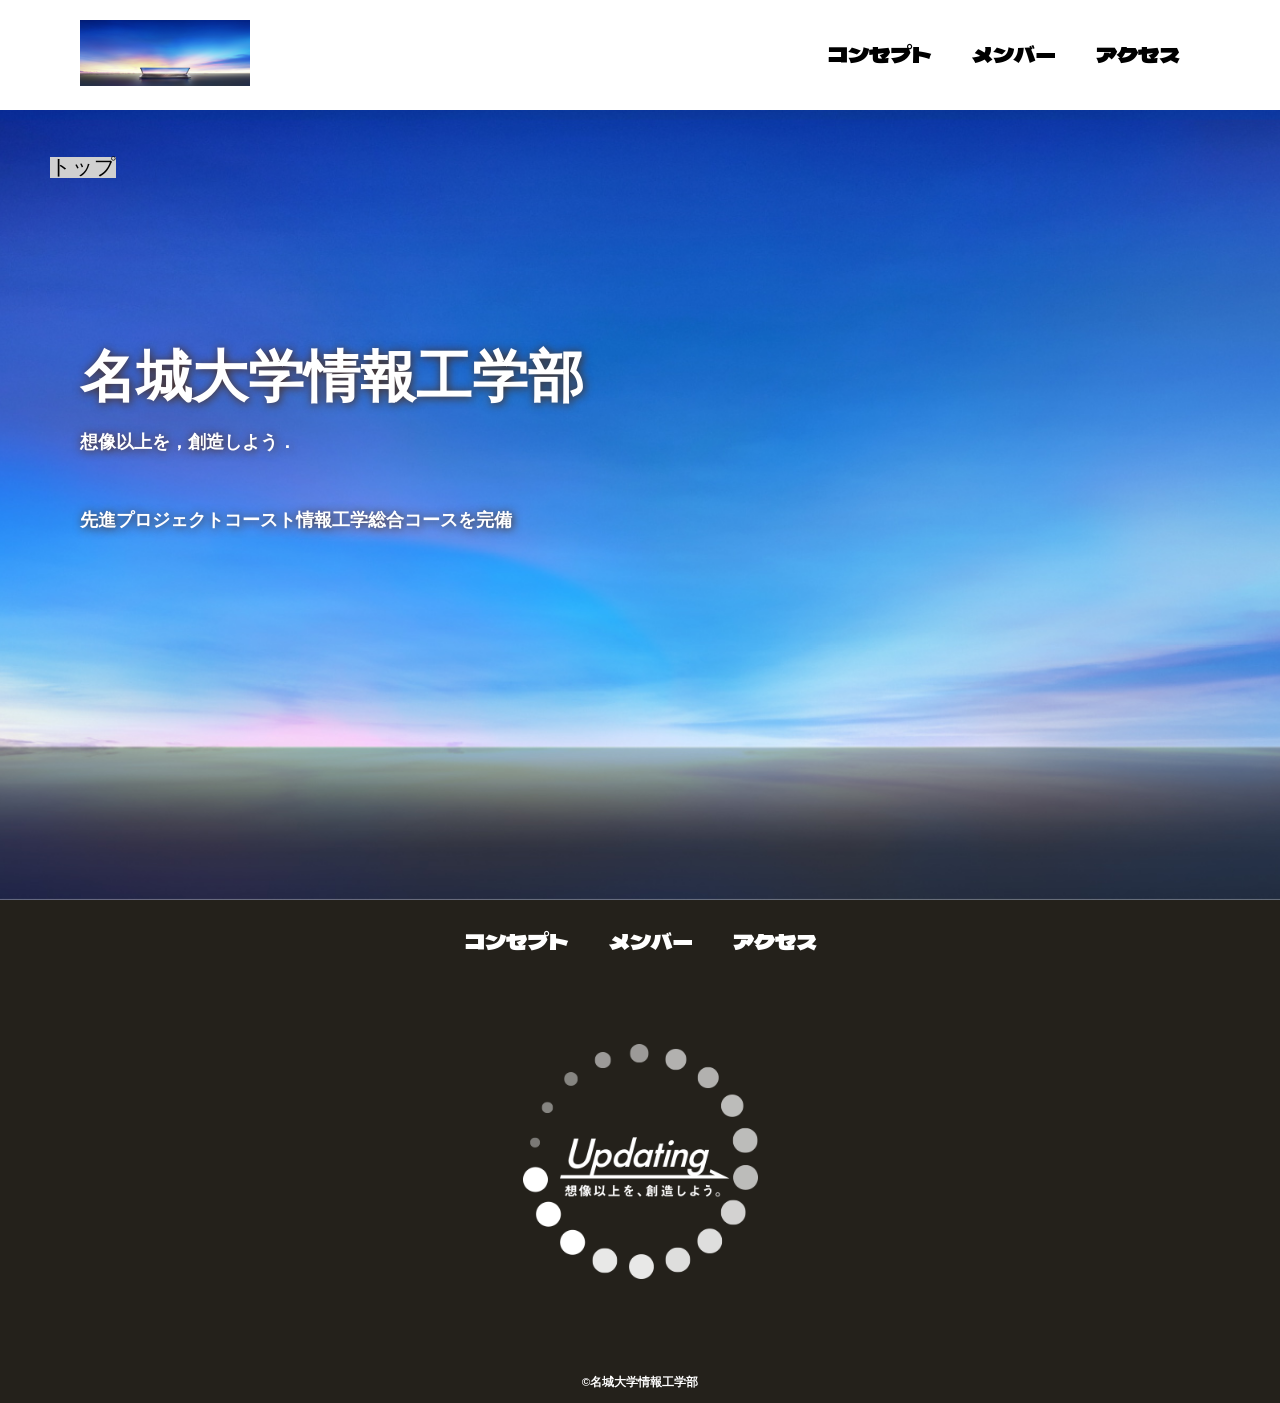
<file: index.html>
<!DOCTYPE html>
<html>
    <head>
        <meta charset="UTF-8">
        <title>名城大学情報工学部非公式HP</title>
        <meta name="description" content="名城大学情報工学部非公式Webサイト">
        <meta name="viewport" content="width=device-width">
        <script src="https://ajax.googleapis.com/ajax/libs/jquery/1.11.0/jquery.min.js"></script>
        <script src="js/toggle-menu.js"></script>
        <link href="css/index.css" rel="stylesheet">
        <link rel="preconnect" href="https://fonts.googleapis.com">
        <link rel="preconnect" href="https://fonts.gstatic.com" crossorigin>
        <link href="https://fonts.googleapis.com/css2?family=Dela+Gothic+One&display=swap" rel="stylesheet">
    </head>
    <body>
        <!--header ここから-->
        <header class="header">
            <div class="header-inner">
                <a class="header-logo" href="index.html"z>
                    <img src="02/images/common/logo.png" alt="ロゴ">
                </a> 
                <button class="toggle-menu-button"></button>
                <div class="header-site-menu">
                    <nav class="site-menu">
                        <ul>
                            <li><a href="concept.html">コンセプト</a></li>
                            <li><a href="members.html">メンバー</a></li>
                            <li><a href="access.html">アクセス</a></li>
                        </ul>
                    </nav>
                </div>
            </div>
        </header>
        <!--header ここまで-->
        <main class="main">
            <nav class="floating">
                <ul>
                    <li><a href="#">トップ</a></li>
                </ul>
            </nav>
            <main>
                <div class="first-view">
                    <div class="first-view-text">
                        <h1>名城大学情報工学部</h1>
                        <p>想像以上を，創造しよう．</p>
                        <div class="lead">
                            <p>先進プロジェクトコースト情報工学総合コースを完備</p>
                        </div>
                    </div>
                </div>
            </main>
        </main>
        <footer class="footer">
            <nav class="site-menu">
                <ul>
                    <li><a href="concept.html">コンセプト</a></li>
                    <li><a href="members.html">メンバー</a></li>
                    <li><a href="access.html">アクセス</a></li>
                </ul>
            </nav>
            <a class="footer-logo" href="index.html">
                <img src="02/images/common/logo_footer.png" alt="ロゴ">
            </a>
            <p class="copyright"><small>&copy;名城大学情報工学部</small></p>
        </footer>
    </body>
</html>
</file>
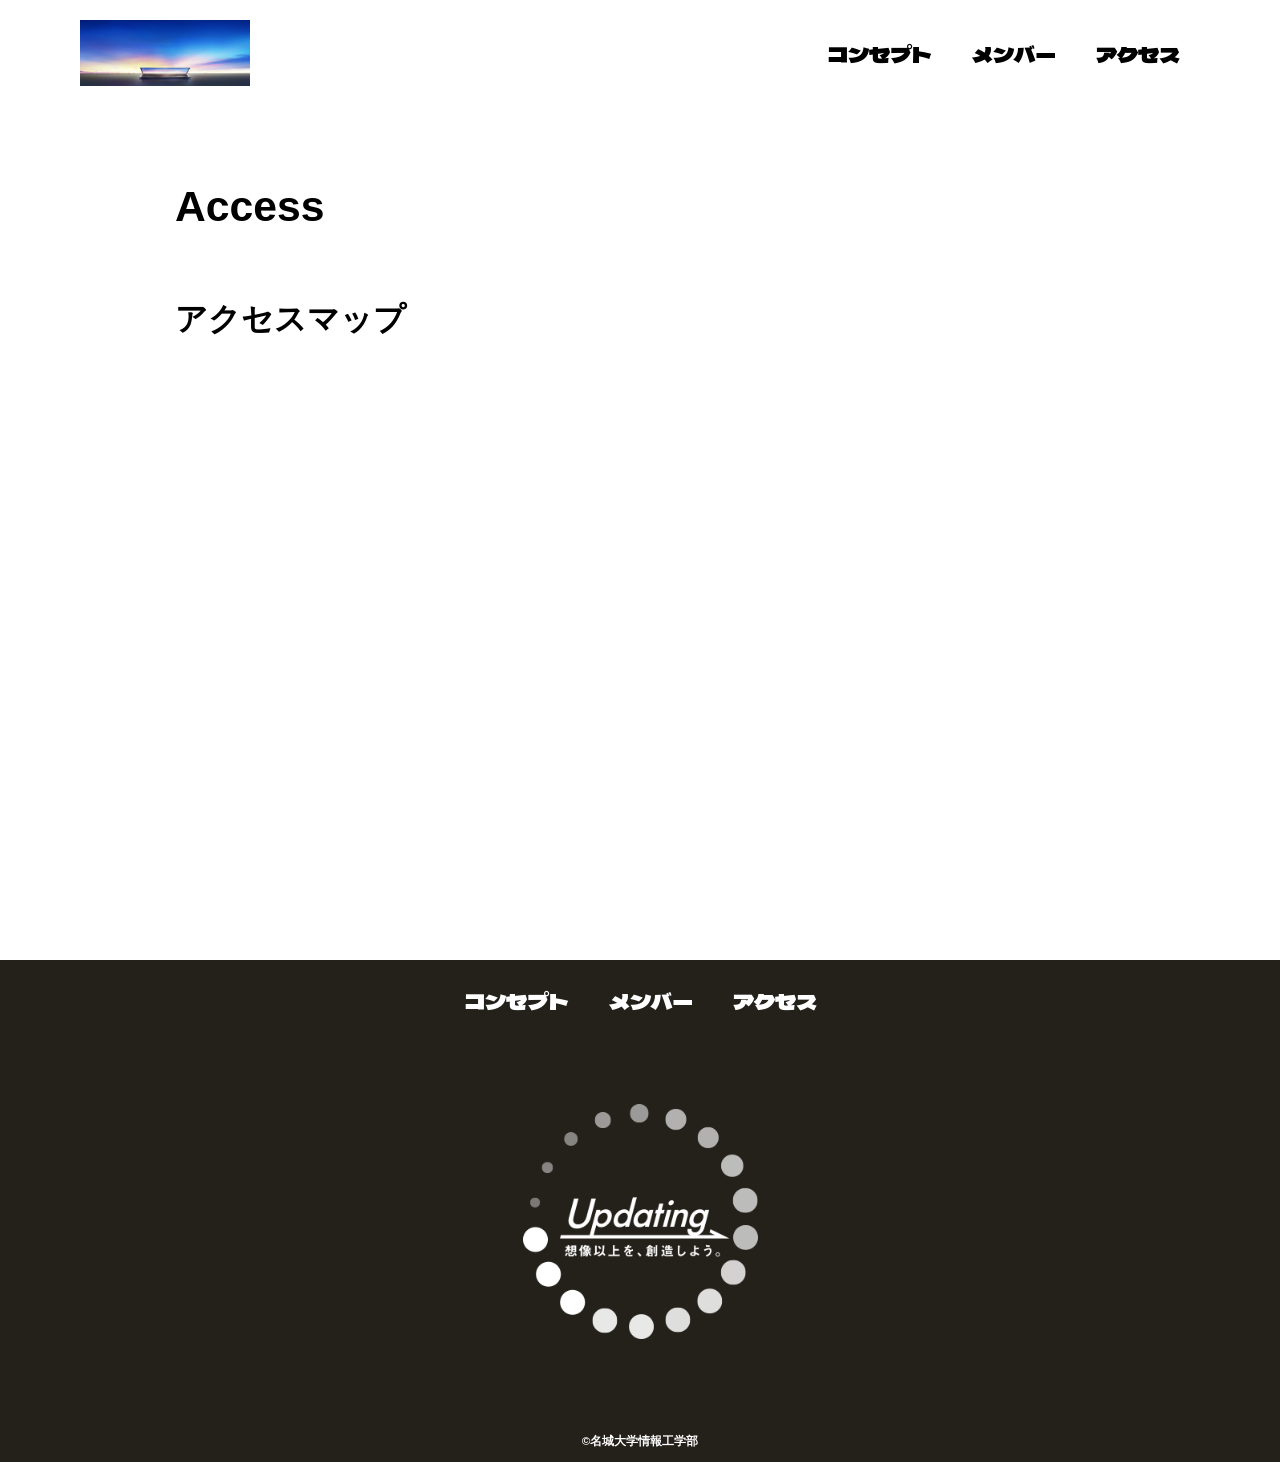
<file: access.html>
<!DOCTYPE html>
<html>
    <head>
        <meta charset="UTF-8">
        <title>名城大学情報工学部へのアクセス</title>
        <meta name="description" content="アクセス">
        <meta name="viewport" content="width=device-width">
        <script src="https://ajax.googleapis.com/ajax/libs/jquery/1.11.0/jquery.min.js"></script>
        <script src="js/toggle-menu.js"></script>
        <link href="css/common.css" rel="stylesheet">
        <link href="css/access.css" rel="stylesheet">
        <link rel="preconnect" href="https://fonts.googleapis.com">
        <link rel="preconnect" href="https://fonts.googleapis.com">
        <link rel="preconnect" href="https://fonts.gstatic.com" crossorigin>
        <link href="https://fonts.googleapis.com/css2?family=Dela+Gothic+One&display=swap" rel="stylesheet">
    </head>
    <body>
        <!--header ここから-->
        <header class="header">
            <div class="header-inner">
                <a class="header-logo" href="index.html"z>
                    <img src="02/images/common/logo.png" alt="ロゴ">
                </a> 
                <button class="toggle-menu-button"></button>
                <div class="header-site-menu">
                    <nav class="site-menu">
                        <ul>
                            <li><a href="concept.html">コンセプト</a></li>
                            <li><a href="members.html">メンバー</a></li>
                            <li><a href="access.html">アクセス</a></li>
                        </ul>
                    </nav>
                </div>
            </div>
        </header>
        <!--header ここまで-->
        <main class="main">
            <div class="title">
                <h1>Access</h1>
            </div>
            <div class="map">
                <h2>アクセスマップ</h2>
                <iframe src="https://www.google.com/maps/embed?pb=!1m18!1m12!1m3!1d52205.52908612923!2d136.94047447910157!3d35.1355272!2m3!1f0!2f0!3f0!3m2!1i1024!2i768!4f13.1!3m3!1m2!1s0x60037ad6985ff6bb%3A0x23539e4812bdd380!2z5ZCN5Z-O5aSn5a2mIOWkqeeZveOCreODo-ODs-ODkeOCuQ!5e0!3m2!1sja!2sjp!4v1781516644224!5m2!1sja!2sjp" style="border:0;" allowfullscreen="" loading="lazy" referrerpolicy="no-referrer-when-downgrade"></iframe>
            </div>
        </main>
        <footer class="footer">
            <nav class="site-menu">
                <ul>
                    <li><a href="concept.html">コンセプト</a></li>
                    <li><a href="members.html">メンバー</a></li>
                    <li><a href="access.html">アクセス</a></li>
                </ul>
            </nav>
            <a class="footer-logo" href="index.html">
                <img src="02/images/common/logo_footer.png" alt="ロゴ">
            </a>
            <p class="copyright"><small>&copy;名城大学情報工学部</small></p>
        </footer>
    </body>
</html>
</file>
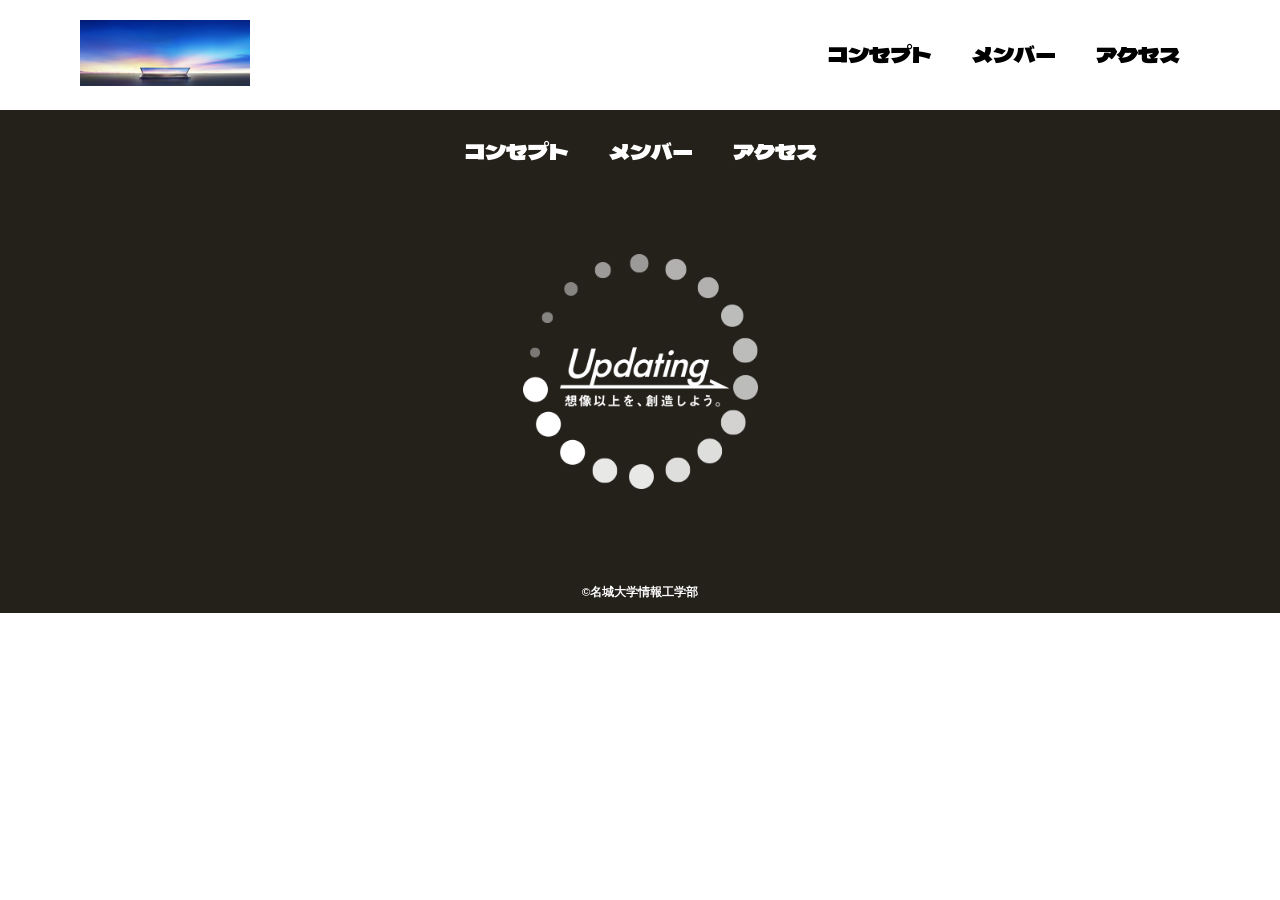
<file: common.html>
<!DOCTYPE html>
<html>
    <head>
        <meta charset="UTF-8">
        <title>名城大学情報工学部非公式HP</title>
        <meta name="description" content="ページの概要">
        <meta name="viewport" content="width=device-width">
        <script src="https://ajax.googleapis.com/ajax/libs/jquery/1.11.0/jquery.min.js"></script>
        <script src="js/toggle-menu.js"></script>
        <link href="css/common.css" rel="stylesheet">
        <link rel="preconnect" href="https://fonts.googleapis.com">
        <link rel="preconnect" href="https://fonts.googleapis.com">
        <link rel="preconnect" href="https://fonts.gstatic.com" crossorigin>
        <link href="https://fonts.googleapis.com/css2?family=Dela+Gothic+One&display=swap" rel="stylesheet">
    </head>
    <body>
        <!--header ここから-->
        <header class="header">
            <div class="header-inner">
                <a class="header-logo" href="index.html"z>
                    <img src="02/images/common/logo.png" alt="ロゴ">
                </a> 
                <button class="toggle-menu-button"></button>
                <div class="header-site-menu">
                    <nav class="site-menu">
                        <ul>
                            <li><a href="concept.html">コンセプト</a></li>
                            <li><a href="members.html">メンバー</a></li>
                            <li><a href="access.html">アクセス</a></li>
                        </ul>
                    </nav>
                </div>
            </div>
        </header>
        <!--header ここまで-->
        <main class="main"></main>
        <footer class="footer">
            <nav class="site-menu">
                <ul>
                    <li><a href="concept.html">コンセプト</a></li>
                    <li><a href="members.html">メンバー</a></li>
                    <li><a href="access.html">アクセス</a></li>
                </ul>
            </nav>
            <a class="footer-logo" href="index.html">
                <img src="02/images/common/logo_footer.png" alt="ロゴ">
            </a>
            <p class="copyright"><small>&copy;名城大学情報工学部</small></p>
        </footer>
    </body>
</html>
</file>
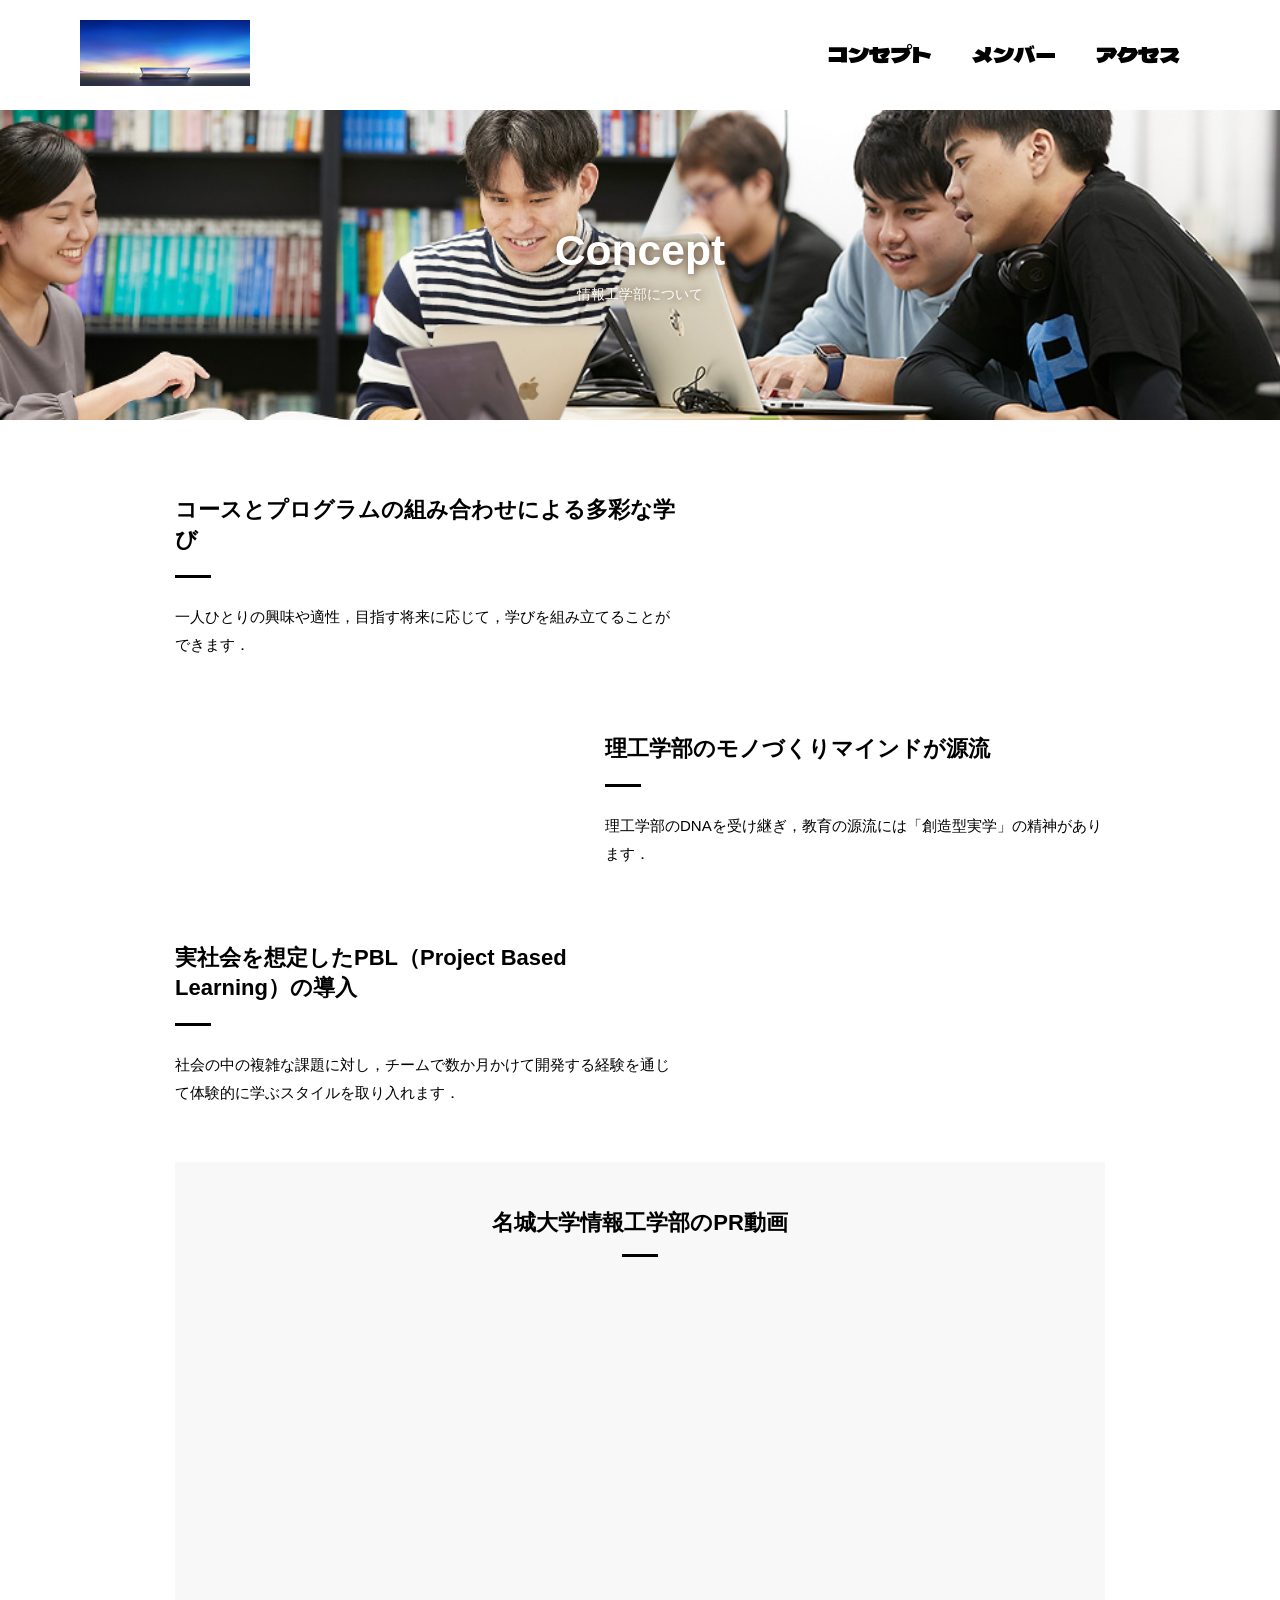
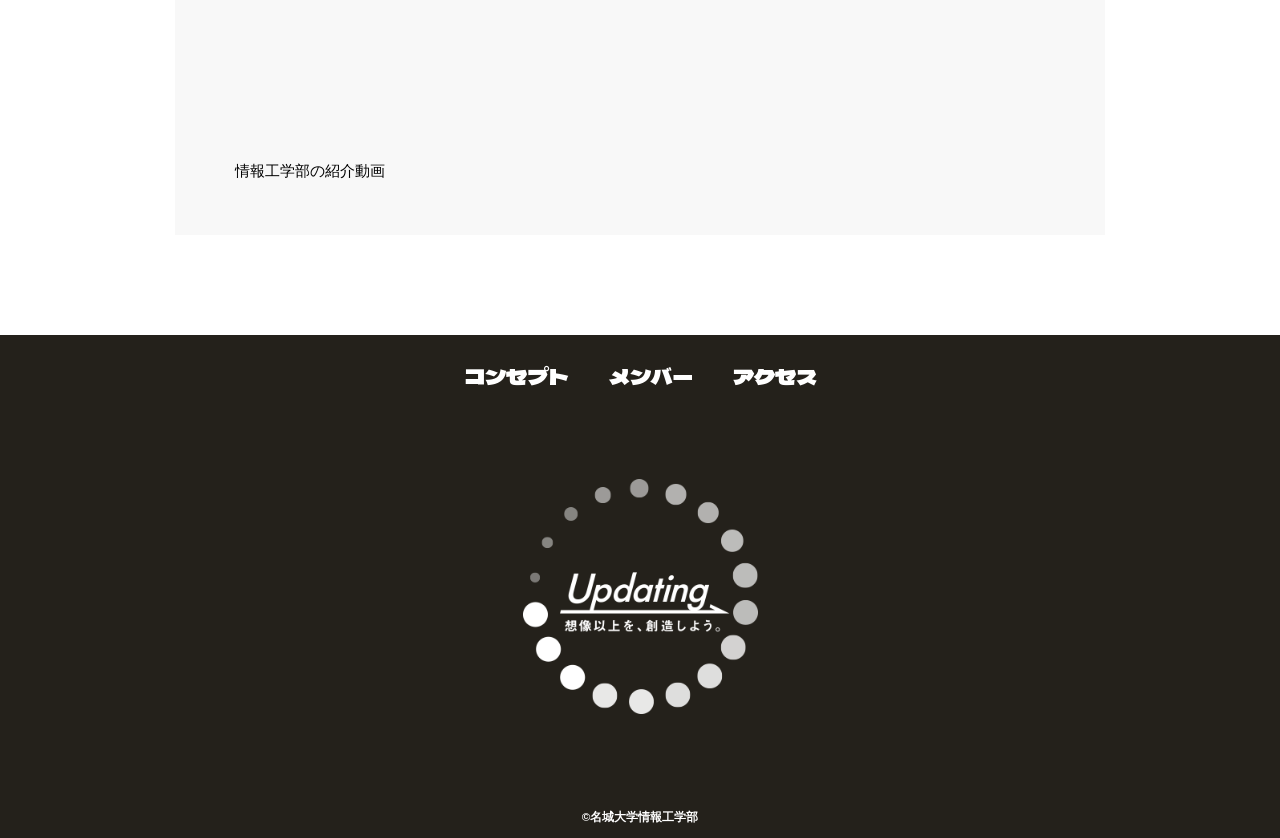
<file: concept.html>
<!DOCTYPE html>
<html>
    <head>
        <meta charset="UTF-8">
        <title>コンセプト</title>
        <meta name="description" content="情報工学部のコンセプト">
        <meta name="viewport" content="width=device-width">
        <link href="css/common.css" rel="stylesheet">
        <link href="css/concept.css" rel="stylesheet">
        <link rel="preconnect" href="https://fonts.googleapis.com">
        <script src="js/toggle-menu.js"></script>
        <link rel="preconnect" href="https://fonts.googleapis.com">
        <link rel="preconnect" href="https://fonts.gstatic.com" crossorigin>
        <link href="https://fonts.googleapis.com/css2?family=Dela+Gothic+One&display=swap" rel="stylesheet">
    </head>
    <body>
        <!--header ここから-->
        <header class="header">
            <div class="header-inner">
                <a class="header-logo" href="index.html">
                    <img src="02/images/common/logo.png" alt="ロゴ">
                </a> 
                <button class="toggle-menu-button"></button>
                <div class="header-site-menu">
                    <nav class="site-menu">
                        <ul>
                            <li><a href="concept.html">コンセプト</a></li>
                            <li><a href="members.html">メンバー</a></li>
                            <li><a href="access.html">アクセス</a></li>
                        </ul>
                    </nav>
                </div>
            </div>
        </header>
        <!--header ここまで-->
        <main class="main">
            <div class="title">
                <h1>Concept</h1>
                <p>情報工学部について</p>
            </div>
            <div class="feature">
                <div class="feature-text">
                    <h2>コースとプログラムの組み合わせによる多彩な学び</h2>
                    <p>一人ひとりの興味や適性，目指す将来に応じて，学びを組み立てることができます．</p>
                </div>
            </div>
            <div class="feature reverse">
                <div class="feature-text">
                    <h2>理工学部のモノづくりマインドが源流</h2>
                    <p>理工学部のDNAを受け継ぎ，教育の源流には「創造型実学」の精神があります．</p>
                </div>
            </div>
            <div class="feature">
                <div class="feature-text">
                    <h2>実社会を想定したPBL（Project Based Learning）の導入</h2>
                    <p>社会の中の複雑な課題に対し，チームで数か月かけて開発する経験を通じて体験的に学ぶスタイルを取り入れます．</p>
                </div>
            </div>
            <div class="movie">
                <h2>名城大学情報工学部のPR動画</h2>
                <iframe src="https://www.youtube.com/embed/AxMAMQrBUtE?si=VCsMF7K0f3tENvr2" title="YouTube video player" frameborder="0" allow="accelerometer; autoplay; clipboard-write; encrypted-media; gyroscope; picture-in-picture; web-share" referrerpolicy="strict-origin-when-cross-origin" allowfullscreen></iframe>
                <p>情報工学部の紹介動画</p>
            </div>
        </main>
        <footer class="footer">
            <nav class="site-menu">
                <ul>
                    <li><a href="concept.html">コンセプト</a></li>
                    <li><a href="members.html">メンバー</a></li>
                    <li><a href="access.html">アクセス</a></li>
                </ul>
            </nav>
            <a class="footer-logo" href="index.html">
                <img src="02/images/common/logo_footer.png" alt="ロゴ">
            </a>
            <p class="copyright"><small>&copy;名城大学情報工学部</small></p>
        </footer>
    </body>
</html>
</file>
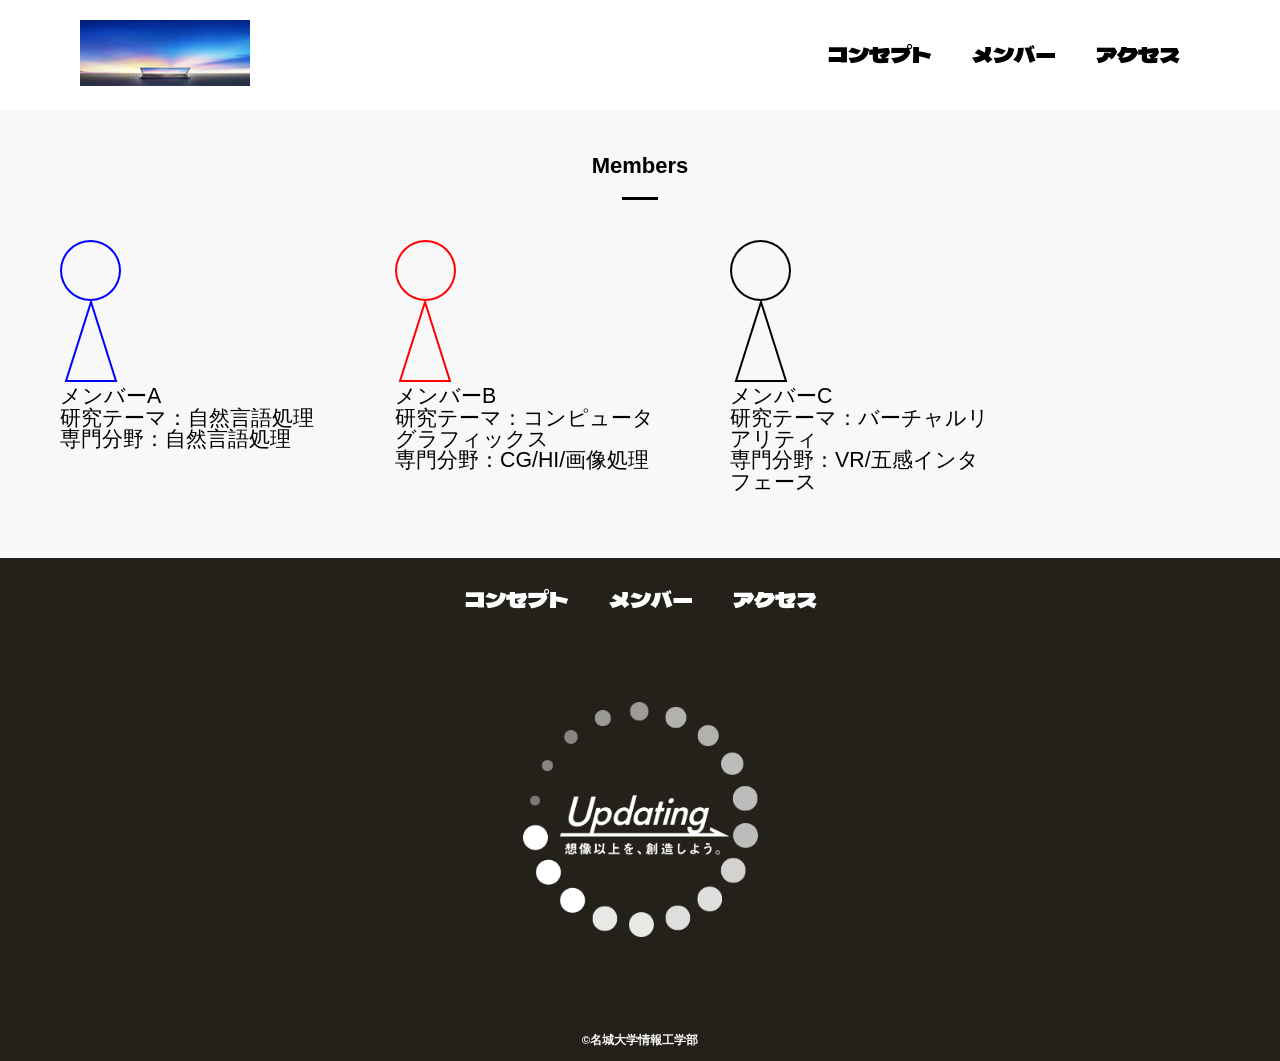
<file: members.html>
<!DOCTYPE html>
<html>
    <head>
        <meta charset="UTF-8">
        <title>名城大学情報工学部非公式HP</title>
        <meta name="description" content="ページの概要">
        <meta name="viewport" content="width=device-width">
        <link href="css/common.css" rel="stylesheet">
        <link href="css/members.css" rel="stylesheet">
        <link rel="preconnect" href="https://fonts.googleapis.com">
        <script src="js/toggle-menu.js"></script>
        <link rel="preconnect" href="https://fonts.googleapis.com">
        <link rel="preconnect" href="https://fonts.gstatic.com" crossorigin>
        <link href="https://fonts.googleapis.com/css2?family=Dela+Gothic+One&display=swap" rel="stylesheet">
    </head>
    <body>
        <!--header ここから-->
        <header class="header">
            <div class="header-inner">
                <a class="header-logo" href="index.html"z>
                    <img src="02/images/common/logo.png" alt="ロゴ">
                </a> 
                <button class="toggle-menu-button"></button>
                <div class="header-site-menu">
                    <nav class="site-menu">
                        <ul>
                            <li><a href="concept.html">コンセプト</a></li>
                            <li><a href="members.html">メンバー</a></li>
                            <li><a href="access.html">アクセス</a></li>
                        </ul>
                    </nav>
                </div>
            </div>
        </header>
        <!--header ここまで-->
        <main class="main">
            <div class="members">
                <h2>Members</h2>
                <ul class="member-list">
                    <li>
                        <img src="02/images/members/member_A.png" alt="メンバーA">
                        <dl>
                            <dt>メンバーA</dt>
                            <dd>研究テーマ：自然言語処理</dd>
                        </dl>
                        <p class="speciality">専門分野：自然言語処理</p>
                    </li>
                    <li>
                        <img src="02/images/members/member_B.png" alt="メンバーB">
                        <dl>
                            <dt>メンバーB</dt>
                            <dd>研究テーマ：コンピュータグラフィックス</dd>
                        </dl>
                        <p class="speciality">専門分野：CG/HI/画像処理</p>
                    </li>
                    <li>
                        <img src="02/images/members/member_C.png" alt="メンバーC">
                        <dl>
                            <dt>メンバーC</dt>
                            <dd>研究テーマ：バーチャルリアリティ</dd>
                        </dl>
                        <p class="speciality">専門分野：VR/五感インタフェース</p>
                    </li>
                </ul>
            </div>
        </main>
        <footer class="footer">
            <nav class="site-menu">
                <ul>
                    <li><a href="concept.html">コンセプト</a></li>
                    <li><a href="members.html">メンバー</a></li>
                    <li><a href="access.html">アクセス</a></li>
                </ul>
            </nav>
            <a class="footer-logo" href="index.html">
                <img src="02/images/common/logo_footer.png" alt="ロゴ">
            </a>
            <p class="copyright"><small>&copy;名城大学情報工学部</small></p>
        </footer>
    </body>
</html>
</file>
<file: css/index.css>
@charset "utf-8";

nav.floating{
    position: absolute;
    top: 100px;
    left: 50px;
    background-color: #d0d0d0;
}

.first-view {
    height: calc(100vh - 110px);
    background-image: url(../02/images/index/bg_main.jpg);
    background-repeat: no-repeat;
    background-position: center center;
    background-size: cover;
    display: flex;
    align-items: center;
}

.first-view-text {
    width: 100%;
    max-width: 1200px;
    margin-left: auto;
    margin-right: auto;
    padding-left: 40px;
    padding-bottom: 80px;
    color: #ffffff;
    font-weight: bold;
    text-shadow: 1px 1px 10px #4b2c14;
}

.first-view-text h1 {
    font-family: 'Montserrat'  sans-serif;
    font-size: 56px;
    line-height: 72px;
}

.first-view-text p {
    font-size: 18px;
    margin-top: 20px;
}

.lead { 
    max-width: 1200px;
    margin: 60px auto;
}

*,
::before,
::after {
    padding: 0;
    margin: 0;
    box-sizing: border-box;
}

ul, ol{
    list-style: none;
}

a {
    color: inherit;
    text-decoration: none;
}

body {
    font-family: sans-serif;
    font-size: 16pt;
    color: #000000;
    line-height: 1;
    background-color: #ffffff;
}
img {
    max-width: 100%;
}
.header-inner {
    max-width:1200px;
    height: 110px;
    margin-left: auto;
    margin-right: auto;
    padding-left: 40px;
    padding-right: 40px;
    display: flex;
    justify-content: space-between;
    align-items: center;
}

.toggle-menu-button {
    display: none;
}

.header-logo {
    display: block;
    width: 170px;
}

.site-menu ul {
    display: flex;
}

.site-menu ul li {
    margin-left: 20px;
    margin-right: 20px;
}

.site-menu ul li a {
    font-family: "Dela Gothic One", sans-serif;
    font-weight: 400;
    font-style: normal;
}

@media (max-width: 800px) {
    .site-menu ul {
        display: block;
        text-align: center;
    }

    .site-menu li{
        margin-top: 20px;
    }

    .header{
        position: fixed;
        top: 0;
        left: 0;
        right: 0;
        background-color: #ffffff;
        height: 50px;
        z-index: 10;
        box-shadow: 0 3px 6px rgba(0,0,0,0.1);
    }

    .header-inner {
        padding-left: 20px;
        padding-right: 20px;
        height: 100%;
        position: relative;
    }

    .header-site-menu{
        position: absolute;
        top: 100%;
        left: 0;
        right: 0;
        color: #ffffff;
        background-color: #736e62;
        padding-top: 30px;
        padding-bottom: 50px;
        display: none;
    }

    .header-site-menu.is-show{
        display: block;
    }

    .header-logo{
        width: 100px;
    }

    .main {
        padding-top: 50px;;
    }

    .footer-logo {
        margin-top: 60px;
    }

    .copyright {
        margin-top: 50px;
    }
        
    .toggle-menu-button{
        display: block;
        width: 44px;
        height: 34px;
        background-image: url(../02/images/common/icon-menu.png);
        background-size: 50px;
        background-position: center;
        background-repeat: no-repeat;
        background-color: transparent;
        border: none;
        border-radius: 0;
        outline: none;
    }

}

.footer {
    color: #ffffff;
    background-color: #24211b;
    padding-top: 30px;
    padding-bottom: 15px;
    display: flex;
    flex-direction: column;
    align-items: center;
}

.footer-logo {
    display: block;
    width: 235px;
    margin-top: 90px;
}

.copyright {
    font-size: 14px;
    font-weight: bold;
    margin-top: 90px;
}
</file>
<file: css/common.css>
@charset "utf-8";
*,
::before,
::after {
    padding: 0;
    margin: 0;
    box-sizing: border-box;
}
ul, ol{
    list-style: none;
}
a {
    color: inherit;
    text-decoration: none;
}
body {
    font-family: sans-serif;
    font-size: 16pt;
    color: #000000;
    line-height: 1;
    background-color: #ffffff;
}
img {
    max-width: 100%;
}
.header-inner {
    max-width:1200px;
    height: 110px;
    margin-left: auto;
    margin-right: auto;
    padding-left: 40px;
    padding-right: 40px;
    display: flex;
    justify-content: space-between;
    align-items: center;
}

.toggle-menu-button {
    display: none;
}

.header-logo {
    display: block;
    width: 170px;
}

.site-menu ul {
    display: flex;
}

.site-menu ul li {
    margin-left: 20px;
    margin-right: 20px;
}

.site-menu ul li a {
    font-family: "Dela Gothic One", sans-serif;
    font-weight: 400;
    font-style: normal;
}

@media (max-width: 800px) {
    .site-menu ul {
        display: block;
        text-align: center;
    }

    .site-menu li {
        margin-top: 20px;
    }

    .header {
        position: fixed;
        top: 0;
        left: 0;
        right: 0;
        background-color: #ffffff;
        height: 50px;
        z-index: 10;
        box-shadow: 0 3px 6px rgba(0, 0, 0, 0.1);
    }

    .header-inner {
        padding-left: 20px;
        padding-right: 20px;
        height: 100%;
        position: relative;
    }

    .header-site-menu{
        position: absolute;
        top: 100%;
        left: 0;
        right: 0;
        color: #ffffff;
        background-color: #736e62;
        padding-top: 30px;
        padding-bottom: 50px;
        display: none;
    }

    .header-site-menu.is-show{
        display: block;
    }

    .header-logo {
        width: 100px;
    }

    .main {
        padding-top: 50px;
    }

    .footer-logo {
        margin-top:60px;
    }

    .copyright {
        margin-top: 50px;
    }
    
    .toggle-menu-button{
        display: block;
        width: 44px;
        height: 34px;
        background-image: url(../02/images/common/icon-menu.png);
        background-size: 50px;
        background-position: center;
        background-repeat: no-repeat;
        background-color: transparent;
        border: none;
        border-radius: 0;
        outline: none;
    }

}

.footer {
    color: #ffffff;
    background-color: #24211b;
    padding-top: 30px;
    padding-bottom: 15px;
    display: flex;
    flex-direction: column;
    align-items: center;
}

.footer-logo {
    display: block;
    width: 235px;
    margin-top: 90px;
}

.copyright {
    font-size: 14px;
    font-weight: bold;
    margin-top: 90px;
}
</file>
<file: css/access.css>
.title{
    width: 930px;
    max-width: 90%;
    margin-top: 75px;
    margin-left: auto;
    margin-right: auto;
}
.map{
    width: 930px;
    max-width: 90%;
    margin-top: 75px;
    margin-left: auto;
    margin-right: auto;
}

.map iframe{
    display: block;
    width: 100%;
    height: 600px;
    margin-top: 25px;
}
</file>
<file: css/concept.css>
.title{
    height: 310px;
    background-image: url(../02/images/concept/bg-main.jpg);
    background-repeat: no-repeat;
    background-position: center center;
    background-size: cover;
    display: flex;
    flex-direction: column;
    justify-content: center;
    align-items: center;
    color: #ffffff;
    text-shadow: 1px 1px 10px #4b2c14;
}

.title h1{
    font-family: 'Montserrat', sans-serif;
    font-size: 32pt;
    font-weight: bold;
}

.title p{
    font-size: 14px;
    margin-top: 15px;
}

.feature{
    display: flex;
    flex-direction: row;
    justify-content: space-between;
    width: 930px;
    max-width: 90%;
    margin-top: 75px;
    margin-left: auto;
    margin-right: auto;
    align-items: flex-start;
}

.feature-text{
    max-width: 500px;
    margin-right: 40px;
}

.reverse{
    flex-direction: row-reverse;
}

.reverse .feature-text{
    margin-left: 40px;
    margin-right: 0;
}

.feature-text h2{
    font-size: 22px;
    font-weight: bold;
    line-height: 30px;
}

.feature-text h2::after{
    content: '';
    display: block;
    width: 36px;
    height: 3px;
    background-color: #000000;
    margin-top: 20px;
}

.feature-text p{
    font-size: 15px;
    line-height: 28px;
    margin-top:25px;
}

.movie{
    width: 930px;
    max-width: 90%;
    background-color: #f8f8f8;
    padding: 50px 60px;
    margin-top: 55px;
    margin-left: auto;
    margin-right: auto;
}

.movie h2{
    font-size: 22px;
    font-weight: bold;
    text-align: center;
}

.movie h2::after{
    content: '';
    display: block;
    width: 36px;
    height: 3px;
    background-color: #000000;
    margin-top: 20px;
    margin-left: auto;
    margin-right: auto;
}

.movie iframe{
    display: block;
    width: 100%;
    height: 450px;
    margin-top: 30px;
}

.movie p{
    font-size: 15px;
    line-height: 28px;
    margin-top: 20px;
}

.footer{
    margin-top: 100px;
}
</file>
<file: css/members.css>
.members{
    background-color: #f8f8f8;
    padding-top: 45px;
    padding-bottom: 55px;
}

.members h2{
    font-size: 22px;
    font-weight: bold;
    text-align: center;
}

.members h2::after {
    content: '';
    display: block;
    width: 36px;
    height: 3px;
    background-color: #000000;
    margin-top: 20px;
    margin-left: auto;
    margin-right: auto;
}

.member-list{
    display: flex;
    padding-top: 40px;
    padding-bottom: 10px;
    padding-left: 60px;
    padding-right: 60px;
}

.member-list li{
    flex-shrink: 0;
    width: 260px;
    margin-left: 75px;
}

.member-list li:first-child{
    margin-left: 0;
    overflow: scroll;
}

@media (max-width: 800px){
    .member-list{
        padding-left: 20px;
        padding-right: 20px;
    }

    .member-list li{
        width: 220px;
        margin-left: 30px;
    }
}
</file>
